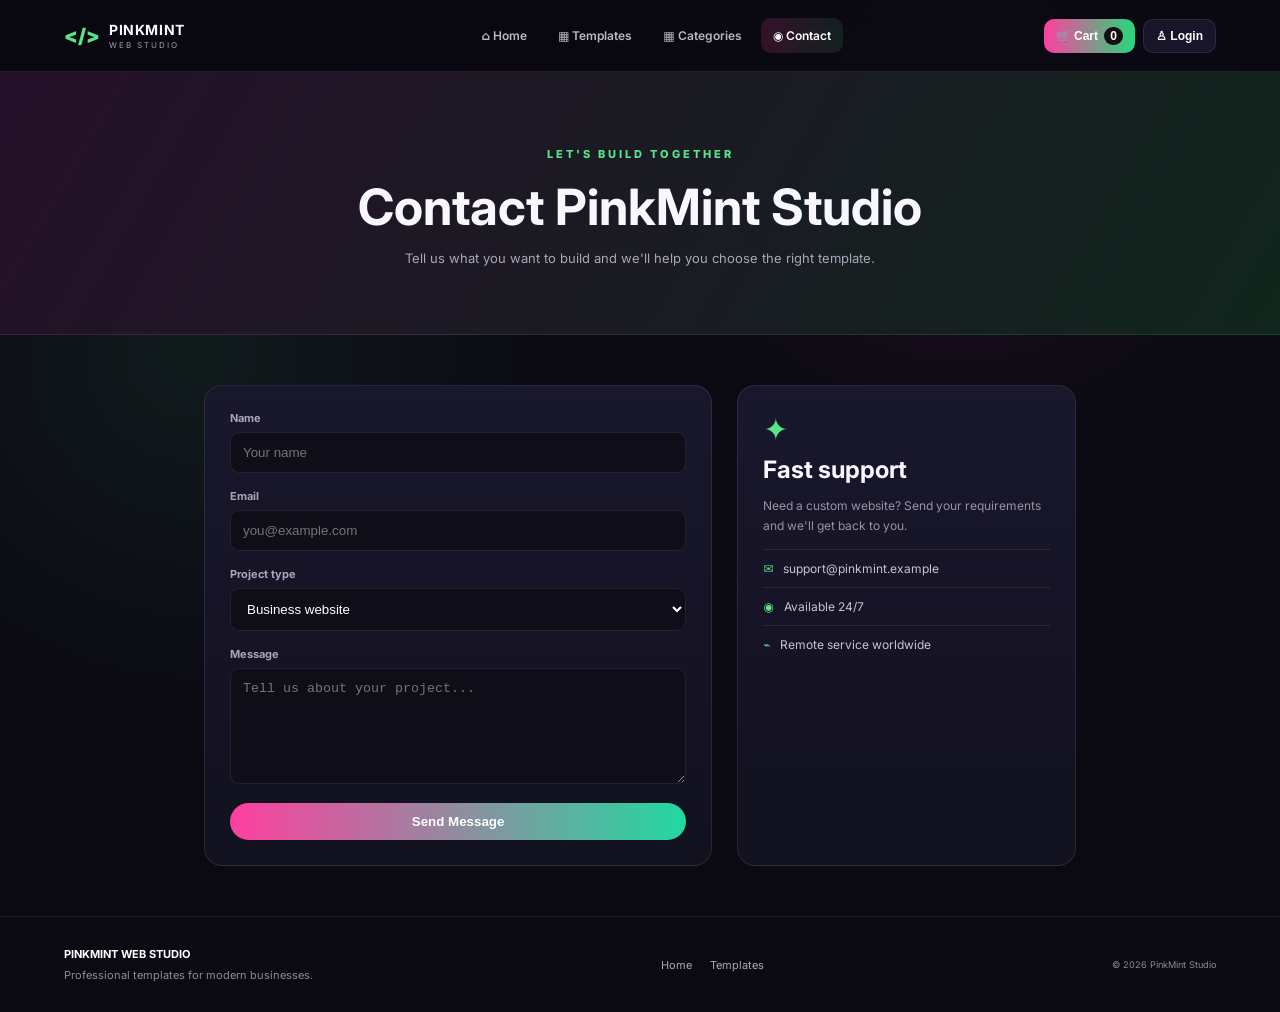
<file: contact.html>
<!DOCTYPE html>
<html lang="en"><head><meta charset="UTF-8"/><meta name="viewport" content="width=device-width,initial-scale=1.0"/><title>Contact — PinkMint Studio</title><link rel="preconnect" href="https://fonts.googleapis.com"><link rel="preconnect" href="https://fonts.gstatic.com" crossorigin><link href="https://fonts.googleapis.com/css2?family=Inter:wght@400;500;600;700;800&display=swap" rel="stylesheet"><link rel="stylesheet" href="style.css"/></head>
<body><header class="topbar"><a class="brand" href="index.html"><span class="brand-mark">&lt;/&gt;</span><span><b>PINKMINT</b><small>WEB STUDIO</small></span></a><nav class="nav"><a href="index.html">⌂ Home</a><a href="templates.html">▦ Templates</a><a href="index.html#categories">▦ Categories</a><a class="active" href="contact.html">◉ Contact</a></nav><div class="actions"><button class="cart-btn" id="cartBtn">🛒 Cart <span id="cartCount">0</span></button><button class="login-btn" id="loginBtn">♙ Login</button></div></header>
<section class="page-hero"><p class="eyebrow">LET'S BUILD TOGETHER</p><h1>Contact PinkMint Studio</h1><p>Tell us what you want to build and we'll help you choose the right template.</p></section><main class="contact-wrap"><form id="contactForm" class="contact-card"><label>Name<input required placeholder="Your name"/></label><label>Email<input required type="email" placeholder="you@example.com"/></label><label>Project type<select><option>Business website</option><option>E-commerce</option><option>Portfolio</option><option>Blog</option><option>Other</option></select></label><label>Message<textarea required rows="6" placeholder="Tell us about your project..."></textarea></label><button class="primary" type="submit">Send Message</button></form><aside class="contact-info"><div class="info-icon">✦</div><h2>Fast support</h2><p>Need a custom website? Send your requirements and we'll get back to you.</p><div class="info-row">✉ <span>support@pinkmint.example</span></div><div class="info-row">◉ <span>Available 24/7</span></div><div class="info-row">⌁ <span>Remote service worldwide</span></div></aside></main><footer><div><b>PINKMINT WEB STUDIO</b><p>Professional templates for modern businesses.</p></div><div class="footer-links"><a href="index.html">Home</a><a href="templates.html">Templates</a></div><small>© 2026 PinkMint Studio</small></footer><div class="toast" id="toast">Message sent successfully</div><script src="app.js"></script></body></html>
</file>
<file: style.css>
:root{--bg:#0b0a13;--panel:#151326;--panel2:#1b1830;--pink:#ff3f9f;--pink2:#ff74bd;--green:#57e58a;--green2:#20d96d;--text:#f8f7ff;--muted:#9e9aaf;--line:rgba(255,255,255,.09);--shadow:0 18px 50px rgba(0,0,0,.32)}*{box-sizing:border-box}html{scroll-behavior:smooth}body{margin:0;font-family:Inter,system-ui,sans-serif;background:radial-gradient(circle at 75% 12%,rgba(255,63,159,.11),transparent 25%),radial-gradient(circle at 15% 35%,rgba(87,229,138,.08),transparent 28%),var(--bg);color:var(--text)}a{text-decoration:none;color:inherit}.topbar{height:72px;display:flex;align-items:center;gap:25px;padding:0 5%;background:rgba(10,9,18,.92);border-bottom:1px solid var(--line);position:sticky;top:0;z-index:20;backdrop-filter:blur(16px)}.brand{display:flex;align-items:center;gap:9px;min-width:205px}.brand-mark{color:var(--green);font-weight:900;font-size:20px}.brand b{display:block;letter-spacing:.6px;font-size:14px}.brand small{display:block;color:var(--muted);font-size:8px;letter-spacing:2px;margin-top:2px}.nav{display:flex;gap:7px;flex:1;justify-content:center}.nav a{padding:10px 12px;border-radius:10px;color:#bbb7c8;font-size:12px;font-weight:600}.nav a:hover,.nav a.active{background:linear-gradient(90deg,rgba(255,63,159,.17),rgba(87,229,138,.11));color:white}.actions{display:flex;gap:8px}.actions button{border:1px solid var(--line);color:white;border-radius:10px;padding:9px 12px;background:#17152a;font-size:12px;font-weight:700}.cart-btn{background:linear-gradient(90deg,#ff3f9f,#24d97b)!important;border:0!important}.cart-btn span{background:#111;color:#fff;border-radius:9px;padding:2px 6px;margin-left:3px}.login-btn:hover{border-color:var(--pink)}.hero{min-height:480px;position:relative;overflow:hidden;display:flex;align-items:center;justify-content:center;text-align:center;background:linear-gradient(120deg,#20102c 0%,#0d1820 100%);border-bottom:1px solid var(--line)}.glow{position:absolute;width:420px;height:420px;border-radius:50%;filter:blur(90px);opacity:.18}.glow-pink{background:var(--pink);left:2%;top:35%}.glow-green{background:var(--green);right:0;top:10%}.hero-inner{position:relative;z-index:2;width:min(850px,92%)}.eyebrow{font-size:11px;letter-spacing:3px;color:var(--green);font-weight:800;margin:0 0 16px}.hero h1{font-size:clamp(34px,6vw,60px);line-height:1.08;margin:0;font-weight:800}.hero h1 span{background:linear-gradient(90deg,var(--pink2),var(--green));-webkit-background-clip:text;background-clip:text;color:transparent}.subtitle{color:#aaa6b9;font-size:13px;margin:15px 0 28px}.search-wrap{width:min(680px,100%);margin:auto;background:#222037;border:1px solid rgba(255,255,255,.09);border-radius:30px;display:flex;align-items:center;padding:5px 6px 5px 18px;box-shadow:var(--shadow)}.search-wrap>span{color:var(--green);font-size:20px}.search-wrap input{flex:1;background:none;border:0;outline:0;color:white;padding:10px;font-size:12px;min-width:0}.search-wrap input::placeholder{color:#777489}.search-wrap button,.primary{border:0;border-radius:25px;padding:11px 22px;background:linear-gradient(90deg,var(--pink),#22d9a0);color:white;font-weight:800;cursor:pointer}.stats{display:flex;justify-content:center;gap:65px;margin-top:30px}.stats strong{display:block;font-size:23px;color:var(--green)}.stats small{display:block;color:#8d899b;font-size:10px;margin-top:3px}.content{max-width:1200px;margin:auto;padding:38px 4% 70px}.section-title{text-align:center}.section-title h2{font-size:25px;margin:0 0 6px}.section-title p{color:#888496;font-size:12px;margin:0}.chips{display:flex;justify-content:center;flex-wrap:wrap;gap:9px;margin:22px auto 36px}.chip{border:1px solid var(--line);background:#151426;color:#aaa6b7;border-radius:22px;padding:9px 15px;font-size:11px;font-weight:700;cursor:pointer}.chip:hover,.chip.active{background:linear-gradient(90deg,var(--pink),#20d9a0);color:#fff;border-color:transparent}.templates-heading{margin-top:6px}.grid{display:grid;grid-template-columns:repeat(3,1fr);gap:18px;margin-top:22px}.card{background:linear-gradient(180deg,#18162b,#12111f);border:1px solid var(--line);border-radius:15px;overflow:hidden;box-shadow:0 12px 35px rgba(0,0,0,.22);transition:.25s}.card:hover{transform:translateY(-5px);border-color:rgba(255,63,159,.35)}.card-img{height:165px;position:relative;overflow:hidden}.card-img img{width:100%;height:100%;object-fit:cover;display:block;filter:saturate(.95)}.badge{position:absolute;right:9px;top:9px;background:rgba(8,8,15,.72);padding:5px 8px;border-radius:8px;font-size:9px}.icon-badge{position:absolute;left:10px;top:10px;width:30px;height:30px;border-radius:10px;display:grid;place-items:center;background:linear-gradient(135deg,var(--green),#1ab6ff);font-size:13px}.card-body{padding:13px}.card h3{margin:0 0 5px;font-size:13px}.card p{margin:0;color:#858192;font-size:10px;min-height:28px}.price{font-size:15px;color:var(--green);font-weight:800;margin:13px 0}.order{width:100%;padding:10px;border:0;border-radius:8px;color:white;font-weight:800;background:linear-gradient(90deg,#a92cff,var(--pink),#1cdca1);cursor:pointer}.load-more{display:block;margin:28px auto 0;background:#17152a;color:white;border:1px solid var(--line);padding:11px 22px;border-radius:25px;cursor:pointer}.page-hero{text-align:center;padding:75px 20px 55px;background:linear-gradient(120deg,#251029,#10251c);border-bottom:1px solid var(--line)}.page-hero h1{font-size:clamp(32px,5vw,50px);margin:0 0 10px}.page-hero p:last-child{color:#aaa6b7;font-size:13px}.page-search{margin:0 auto 30px}.contact-wrap{max-width:1000px;margin:auto;padding:50px 5%;display:grid;grid-template-columns:1.2fr .8fr;gap:25px}.contact-card,.contact-info{background:linear-gradient(180deg,#19172c,#12111f);border:1px solid var(--line);border-radius:18px;padding:25px}.contact-card label{display:block;color:#aaa6b7;font-size:11px;font-weight:700;margin-bottom:16px}.contact-card input,.contact-card textarea,.contact-card select,.modal-card input{width:100%;margin-top:7px;padding:12px;border-radius:9px;border:1px solid var(--line);background:#0e0d18;color:white;outline:0}.contact-card textarea{resize:vertical}.contact-card .primary{width:100%}.info-icon{font-size:30px;color:var(--green)}.contact-info h2{margin:8px 0}.contact-info p{color:#9893a5;font-size:12px;line-height:1.7}.info-row{display:flex;gap:10px;color:var(--green);font-size:12px;padding:11px 0;border-top:1px solid var(--line)}.info-row span{color:#c7c3d0}.footer-links{display:flex;gap:18px}.footer-links a{color:#aaa6b7;font-size:11px}footer{border-top:1px solid var(--line);padding:30px 5%;display:flex;align-items:center;justify-content:space-between;gap:20px;color:#8d899a;font-size:11px}footer b{color:white}footer p{margin:7px 0 0}.modal{position:fixed;inset:0;background:rgba(0,0,0,.72);display:grid;place-items:center;z-index:50;padding:20px}.modal.hidden{display:none}.modal-card{width:min(380px,100%);background:#17152a;border:1px solid rgba(255,255,255,.12);border-radius:18px;padding:25px;position:relative;box-shadow:var(--shadow)}.modal-card h3{margin-top:0}.modal-card p{color:#9691a2;font-size:12px}.modal-card input{margin:6px 0}.modal-card .primary{width:100%;margin-top:10px}.close{position:absolute;right:14px;top:10px;background:none;border:0;color:white;font-size:25px;cursor:pointer}.toast{position:fixed;bottom:25px;right:25px;background:linear-gradient(90deg,var(--pink),var(--green));padding:12px 18px;border-radius:10px;font-size:12px;font-weight:800;transform:translateY(100px);opacity:0;transition:.3s;z-index:60}.toast.show{transform:translateY(0);opacity:1}@media(max-width:900px){.topbar{height:auto;min-height:68px;flex-wrap:wrap;padding:10px 4%}.brand{min-width:150px}.nav{order:3;width:100%;overflow:auto;justify-content:flex-start}.grid{grid-template-columns:repeat(2,1fr)}.contact-wrap{grid-template-columns:1fr}}@media(max-width:560px){.grid{grid-template-columns:1fr}.hero{min-height:500px}.stats{gap:28px}.stats strong{font-size:19px}.actions{margin-left:auto}.login-btn{display:none}footer{flex-direction:column;align-items:flex-start}.card-img{height:190px}}
</file>
